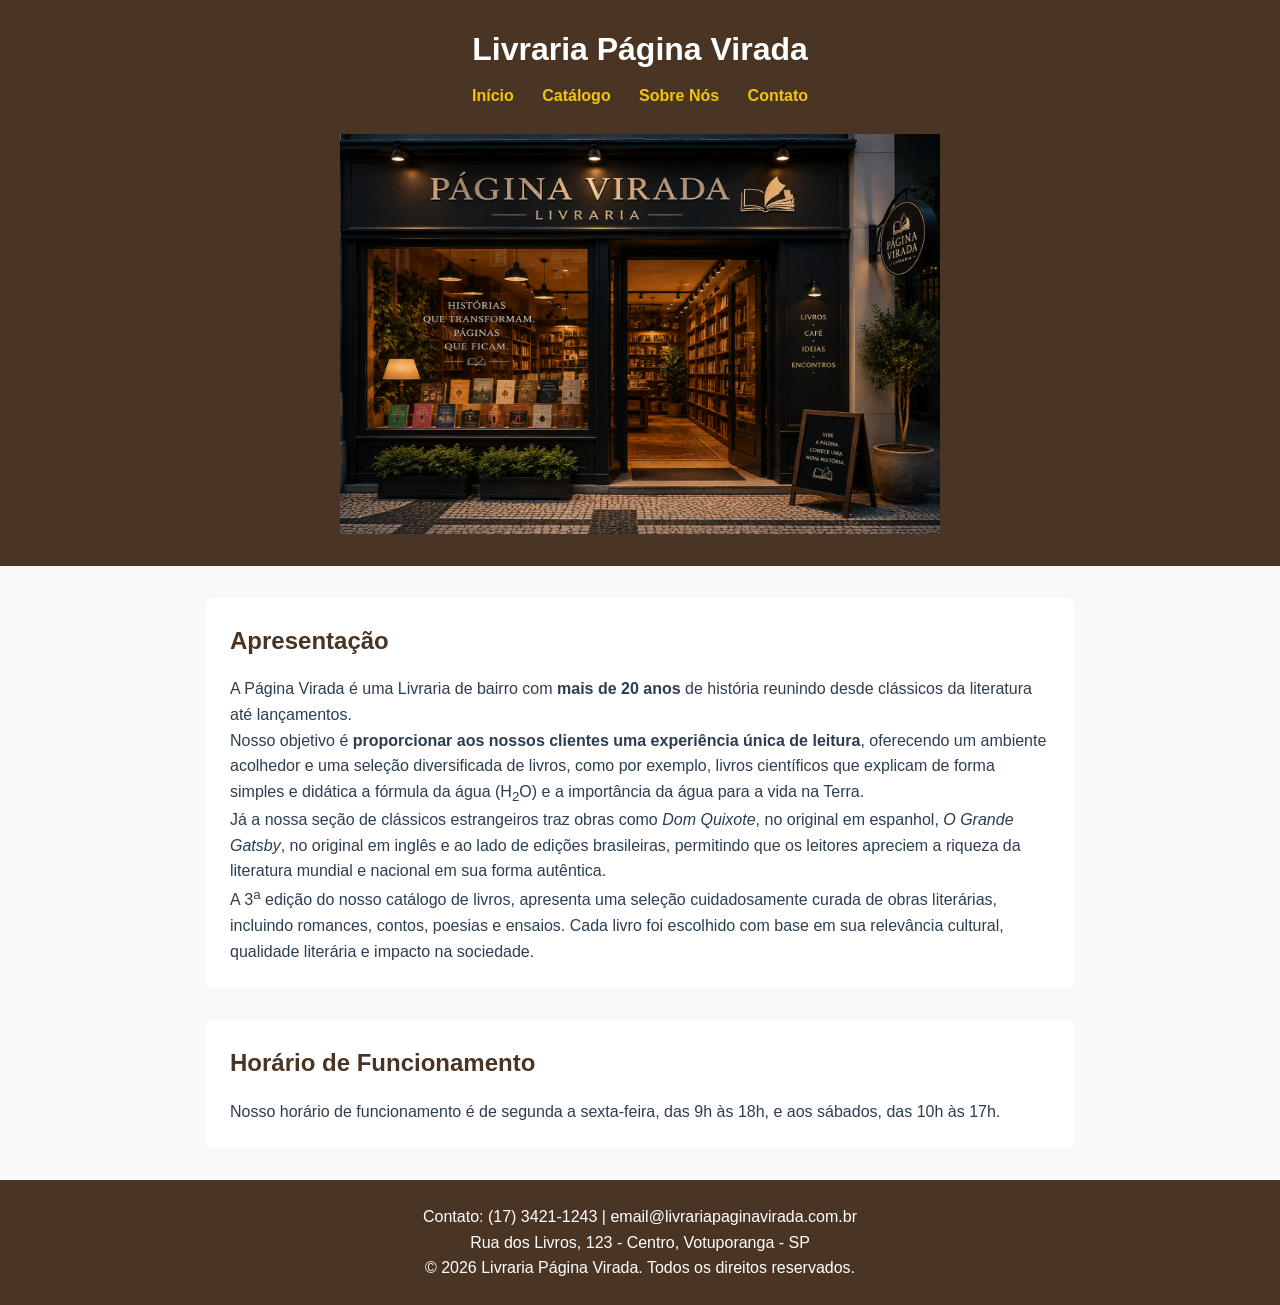
<file: index.html>
<!DOCTYPE html>
<html lang="pt-BR">
<head>
    <meta charset="UTF-8">
    <meta name="viewport" content="width=device-width, initial-scale=1.0">
    <title>Livraria Página Virada - Início</title>
    <link rel="stylesheet" href="style.css">
</head>
<body>
    <header>
        <h1>Livraria Página Virada</h1>
        <nav>
            <ul>
                <li><a href="index.html" aria-current="page">Início</a></li>
                <li><a href="catalogo.html">Catálogo</a></li>
                <li><a href="sobre.html">Sobre Nós</a></li>
                <li><a href="contato.html">Contato</a></li>
            </ul>
        </nav>
        <br>
        <img src="fachadalivraria.png" alt="Fachada da Livraria Página Virada" width="600" height="400">
        <br>
    </header>

    <main>
        <section>
            <h2>Apresentação</h2>
                <p>
                    A Página Virada é uma Livraria de bairro com <strong>mais de 20 anos</strong> de história reunindo desde clássicos da literatura até lançamentos.
                </p>
                <p>
                    Nosso objetivo é <strong>proporcionar aos nossos clientes uma experiência única de leitura</strong>, oferecendo um ambiente acolhedor e uma seleção diversificada de livros, como por exemplo, livros científicos que explicam de forma simples e didática a fórmula da água (H<sub>2</sub>O) e a importância da água para a vida na Terra.
                </p>
                <p>
                    Já a nossa seção de clássicos estrangeiros traz obras como <i>Dom Quixote</i>, no original em espanhol, <i>O Grande Gatsby</i>, no original em inglês e ao lado de edições brasileiras, permitindo que os leitores apreciem a riqueza da literatura mundial e nacional em sua forma autêntica.
                </p>
                <p>
                    A 3<sup>a</sup> edição do nosso catálogo de livros, apresenta uma seleção cuidadosamente curada de obras literárias, incluindo romances, contos, poesias e ensaios. Cada livro foi escolhido com base em sua relevância cultural, qualidade literária e impacto na sociedade.
                </p>
        </section>
        <section>
            <h2>Horário de Funcionamento</h2>
            <p>
                Nosso horário de funcionamento é de segunda a sexta-feira, das 9h às 18h, e aos sábados, das 10h às 17h.
            </p>
        </section>
    </main>

    <footer>
        <p>Contato: (17) 3421-1243 | email@livrariapaginavirada.com.br</p>
        <p>Rua dos Livros, 123 - Centro, Votuporanga - SP</p>
        <p>&copy; 2026 Livraria Página Virada. Todos os direitos reservados.</p>
    </footer>
</body>
</html>
</file>
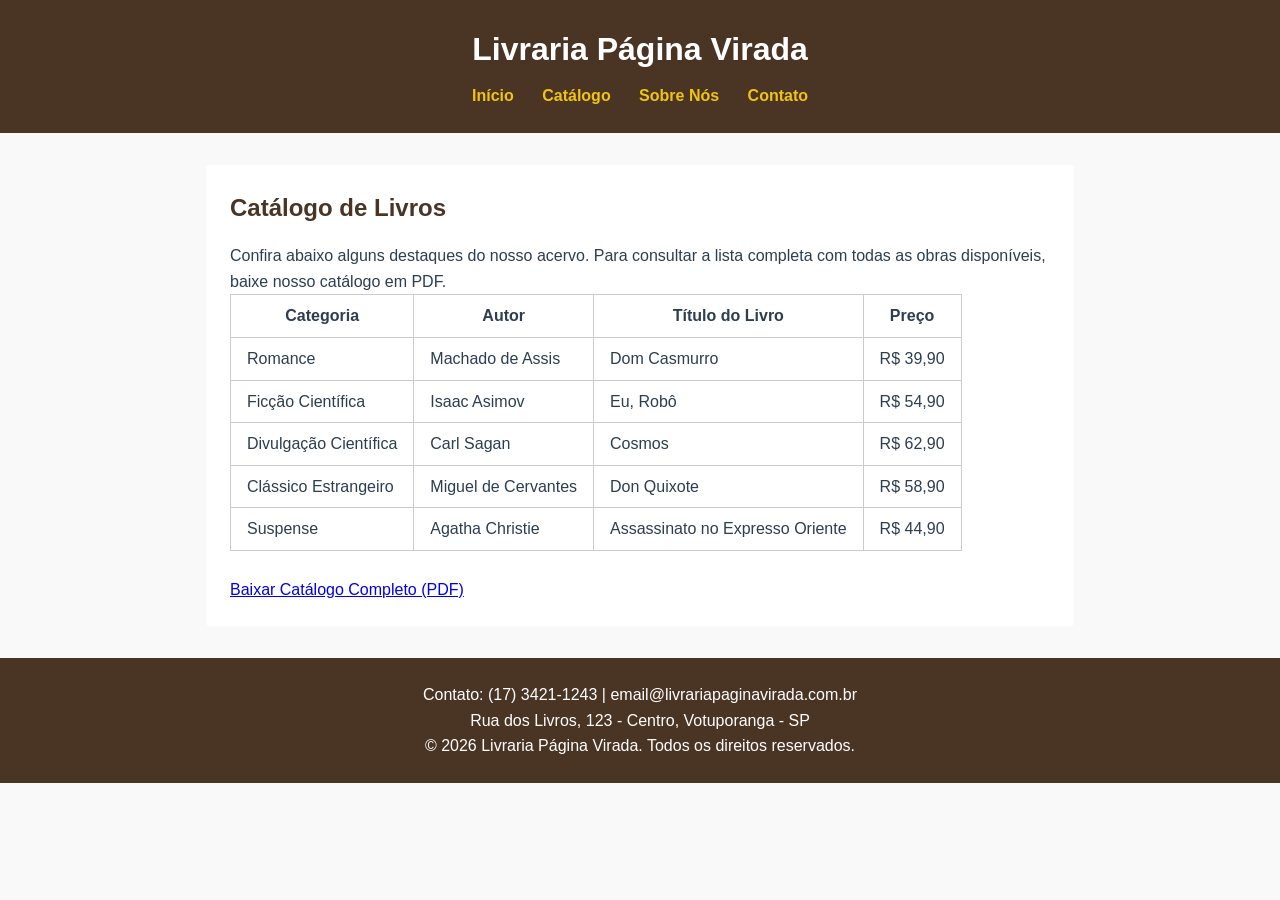
<file: catalogo.html>
<!DOCTYPE html>
<html lang="pt-BR">
<head>
    <meta charset="UTF-8">
    <meta name="viewport" content="width=device-width, initial-scale=1.0">
    <title>Livraria Página Virada - Catálogo</title>
    <link rel="stylesheet" href="style.css">
</head>
<body>
    <header>
        <h1>Livraria Página Virada</h1>
        <nav>
            <ul>
                <li><a href="index.html">Início</a></li>
                <li><a href="catalogo.html" aria-current="page">Catálogo</a></li>
                <li><a href="sobre.html">Sobre Nós</a></li>
                <li><a href="contato.html">Contato</a></li>
            </ul>
        </nav>
    </header>

    <main>
        <section id="catalogo-sec">
            <h2>Catálogo de Livros</h2>
            <p>Confira abaixo alguns destaques do nosso acervo. Para consultar a lista completa com todas as obras disponíveis, baixe nosso catálogo em PDF.</p>
            
            <table>
                <thead>
                    <tr>
                        <th>Categoria</th>
                        <th>Autor</th>
                        <th>Título do Livro</th>
                        <th>Preço</th>
                    </tr>
                </thead>
                <tbody>
                    <tr>
                        <td>Romance</td>
                        <td>Machado de Assis</td>
                        <td>Dom Casmurro</td>
                        <td>R$ 39,90</td>
                    </tr>
                    <tr>
                        <td>Ficção Científica</td>
                        <td>Isaac Asimov</td>
                        <td>Eu, Robô</td>
                        <td>R$ 54,90</td>
                    </tr>
                    <tr>
                        <td>Divulgação Científica</td>
                        <td>Carl Sagan</td>
                        <td>Cosmos</td>
                        <td>R$ 62,90</td>
                    </tr>
                    <tr>
                        <td>Clássico Estrangeiro</td>
                        <td>Miguel de Cervantes</td>
                        <td>Don Quixote</td>
                        <td>R$ 58,90</td>
                    </tr>
                    <tr>
                        <td>Suspense</td>
                        <td>Agatha Christie</td>
                        <td>Assassinato no Expresso Oriente</td>
                        <td>R$ 44,90</td>
                    </tr>
                </tbody>
            </table>

            <br>
            <a href="catalogo-pagina-virada.pdf" download class="">Baixar Catálogo Completo (PDF)</a>
        </section>
    </main>

    <footer>
        <p>Contato: (17) 3421-1243 | email@livrariapaginavirada.com.br</p>
        <p>Rua dos Livros, 123 - Centro, Votuporanga - SP</p>
        <p>&copy; 2026 Livraria Página Virada. Todos os direitos reservados.</p>
    </footer>
</body>
</html>
</file>
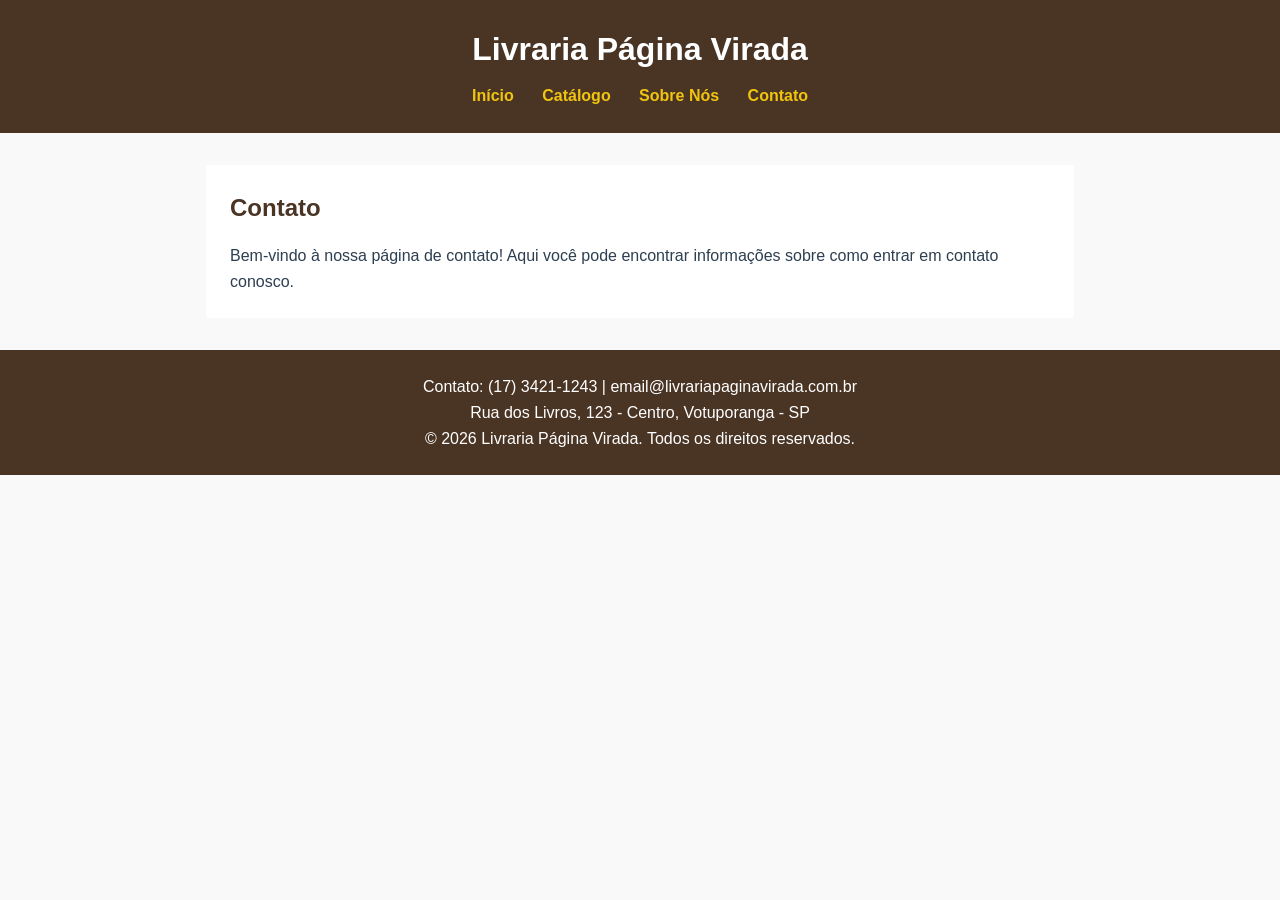
<file: contato.html>
<!DOCTYPE html>
<html lang="pt-BR">
<head>
    <meta charset="UTF-8">
    <meta name="viewport" content="width=device-width, initial-scale=1.0">
    <title>Livraria Página Virada - Contato</title>
    <link rel="stylesheet" href="style.css">
</head>
<body>
        <header>
        <h1>Livraria Página Virada</h1>
        <nav>
            <ul>
                <li><a href="index.html" aria-current="page">Início</a></li>
                <li><a href="catalogo.html">Catálogo</a></li>
                <li><a href="sobre.html">Sobre Nós</a></li>
                <li><a href="contato.html">Contato</a></li>
            </ul>
        </nav>
    </header>

    <main>
        <section>
            <h2>Contato</h2>
            <p>
                Bem-vindo à nossa página de contato! Aqui você pode encontrar informações sobre como entrar em contato conosco.
            </p>
        </section>
    </main>

    <footer>
        <p>Contato: (17) 3421-1243 | email@livrariapaginavirada.com.br</p>
        <p>Rua dos Livros, 123 - Centro, Votuporanga - SP</p>
        <p>&copy; 2026 Livraria Página Virada. Todos os direitos reservados.</p>
    </footer>
    
</body>
</html>
</file>
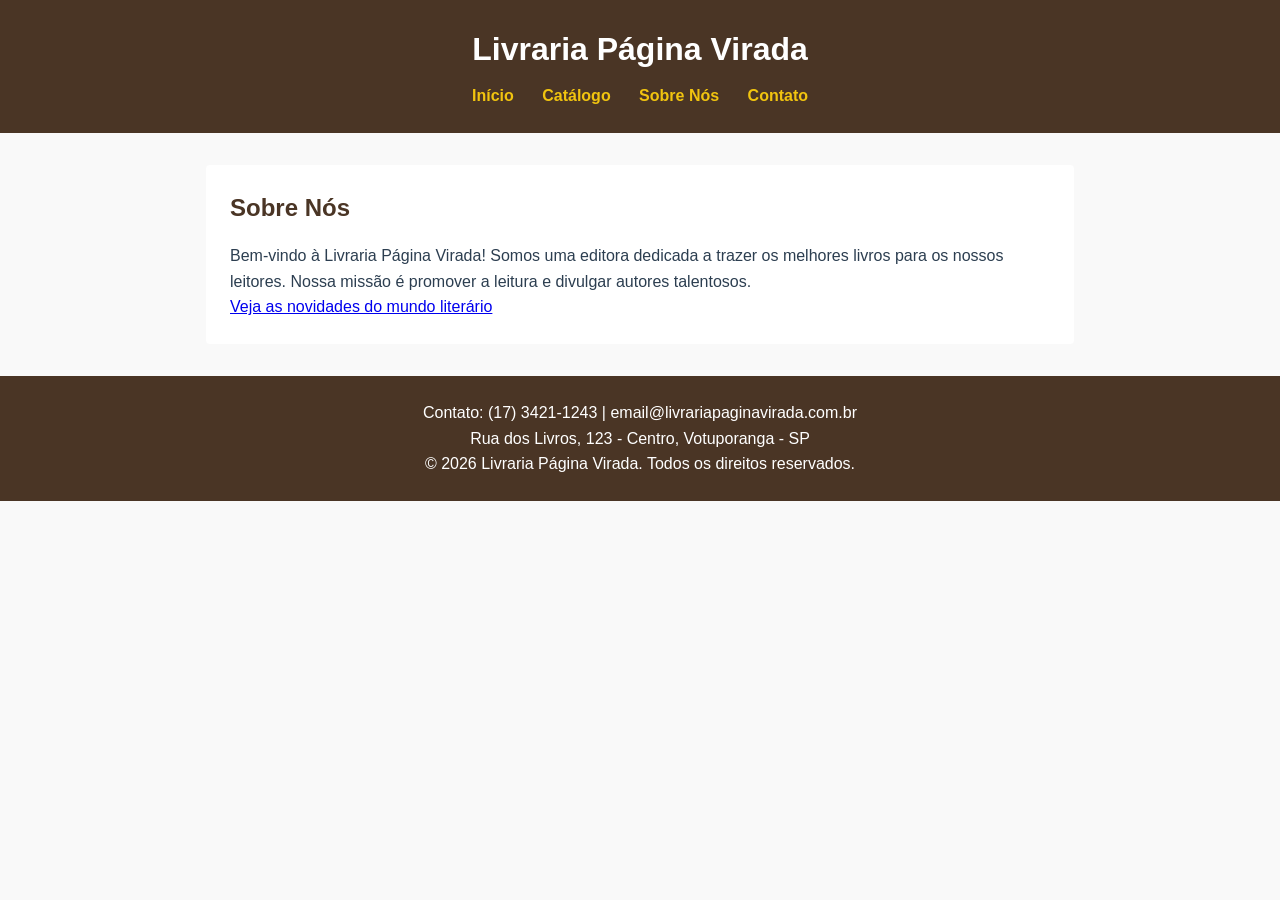
<file: sobre.html>
<!DOCTYPE html>
<html lang="pt-BR">
<head>
    <meta charset="UTF-8">
    <meta name="viewport" content="width=device-width, initial-scale=1.0">
    <title>Livraria Página Virada - Sobre Nós</title>
    <link rel="stylesheet" href="style.css">
</head>
<body>
        <header>
        <h1>Livraria Página Virada</h1>
        <nav>
            <ul>
                <li><a href="index.html" aria-current="page">Início</a></li>
                <li><a href="catalogo.html">Catálogo</a></li>
                <li><a href="sobre.html">Sobre Nós</a></li>
                <li><a href="contato.html">Contato</a></li>
            </ul>
        </nav>
    </header>

    <main>
        <section>
            <h2>Sobre Nós</h2>
            <p>
                Bem-vindo à Livraria Página Virada! Somos uma editora dedicada a trazer os melhores livros para os nossos leitores. Nossa missão é promover a leitura e divulgar autores talentosos.
            </p>
            <a href="https://www.todamateria.com.br/" target="_blank">Veja as novidades do mundo literário</a>
        </section>
    </main>

    <footer>
        <p>Contato: (17) 3421-1243 | email@livrariapaginavirada.com.br</p>
        <p>Rua dos Livros, 123 - Centro, Votuporanga - SP</p>
        <p>&copy; 2026 Livraria Página Virada. Todos os direitos reservados.</p>
    </footer>
    
</body>
</html>
</file>
<file: style.css>
/* 1. Reset universal */
* {
  margin: 0;
  padding: 0;
  box-sizing: border-box;
}

/* 2. Tipografia */
body {
  font-family: Arial, Helvetica, sans-serif;
  line-height: 1.6;
  color: #2c3e50;
  background-color: #f9f9f9;
}

header,
footer {
  background-color: #4a3525;
  color: #ffffff;
  text-align: center;
  padding: 1.5rem;
}

header h1 {
  margin-bottom: 0.5rem;
  color: #ffffff;
}

nav ul {
  list-style: none;
}

nav ul li {
  display: inline;
  margin: 0 0.75rem;
}

nav ul li a {
  color: #f1c40f;
  text-decoration: none;
  font-weight: bold;
}

main {
  max-width: 900px;
  margin: 2rem auto;
  padding: 0 1rem;
}

section {
  margin-bottom: 2rem;
  background-color: #ffffff;
  padding: 1.5rem;
  border-radius: 4px;
}

/* 3. Seletores agrupados (seletores compartilhados) */
h2,
h3 {
  color: #4a3525;
  margin-bottom: 1rem;
}

table,
th,
td {
  border: 1px solid #cccccc;
  border-collapse: collapse;
  padding: 0.5rem 1rem;
}

/* 4. Componentes e classes reutilizáveis */
.card {
  border: 1px solid #e0e0e0;
  padding: 1rem;
  margin-bottom: 1rem;
  border-radius: 4px;
  background-color: #fafafa;
}

.alerta {
  display: inline-block;
  padding: 0.75rem 1rem;
  border-radius: 4px;
  font-weight: bold;
  margin-bottom: 1rem;
  text-decoration: none;
}

.alerta-info {
  background-color: #e3f2fd;
  color: #0d47a1;
  border: 1px solid #bbdefb;
}

/* 5. Seletores de ID e imagem de fundo */
.bg-imagem {
  background-repeat: no-repeat;
  background-position: center center;
  background-size: cover;
  color: #ffffff;
  text-align: center;
  padding: 3rem 1rem;
}

#banner-destaque {
  background-image: linear-gradient(rgba(0, 0, 0, 0.6), rgba(0, 0, 0, 0.6));
  background-color: #5d4037;
}

#banner-destaque h2 {
  color: #ffffff;
}

#formulario-contato form div {
  margin-bottom: 1rem;
}

#formulario-contato label {
  display: block;
  margin-bottom: 0.25rem;
}
</file>
